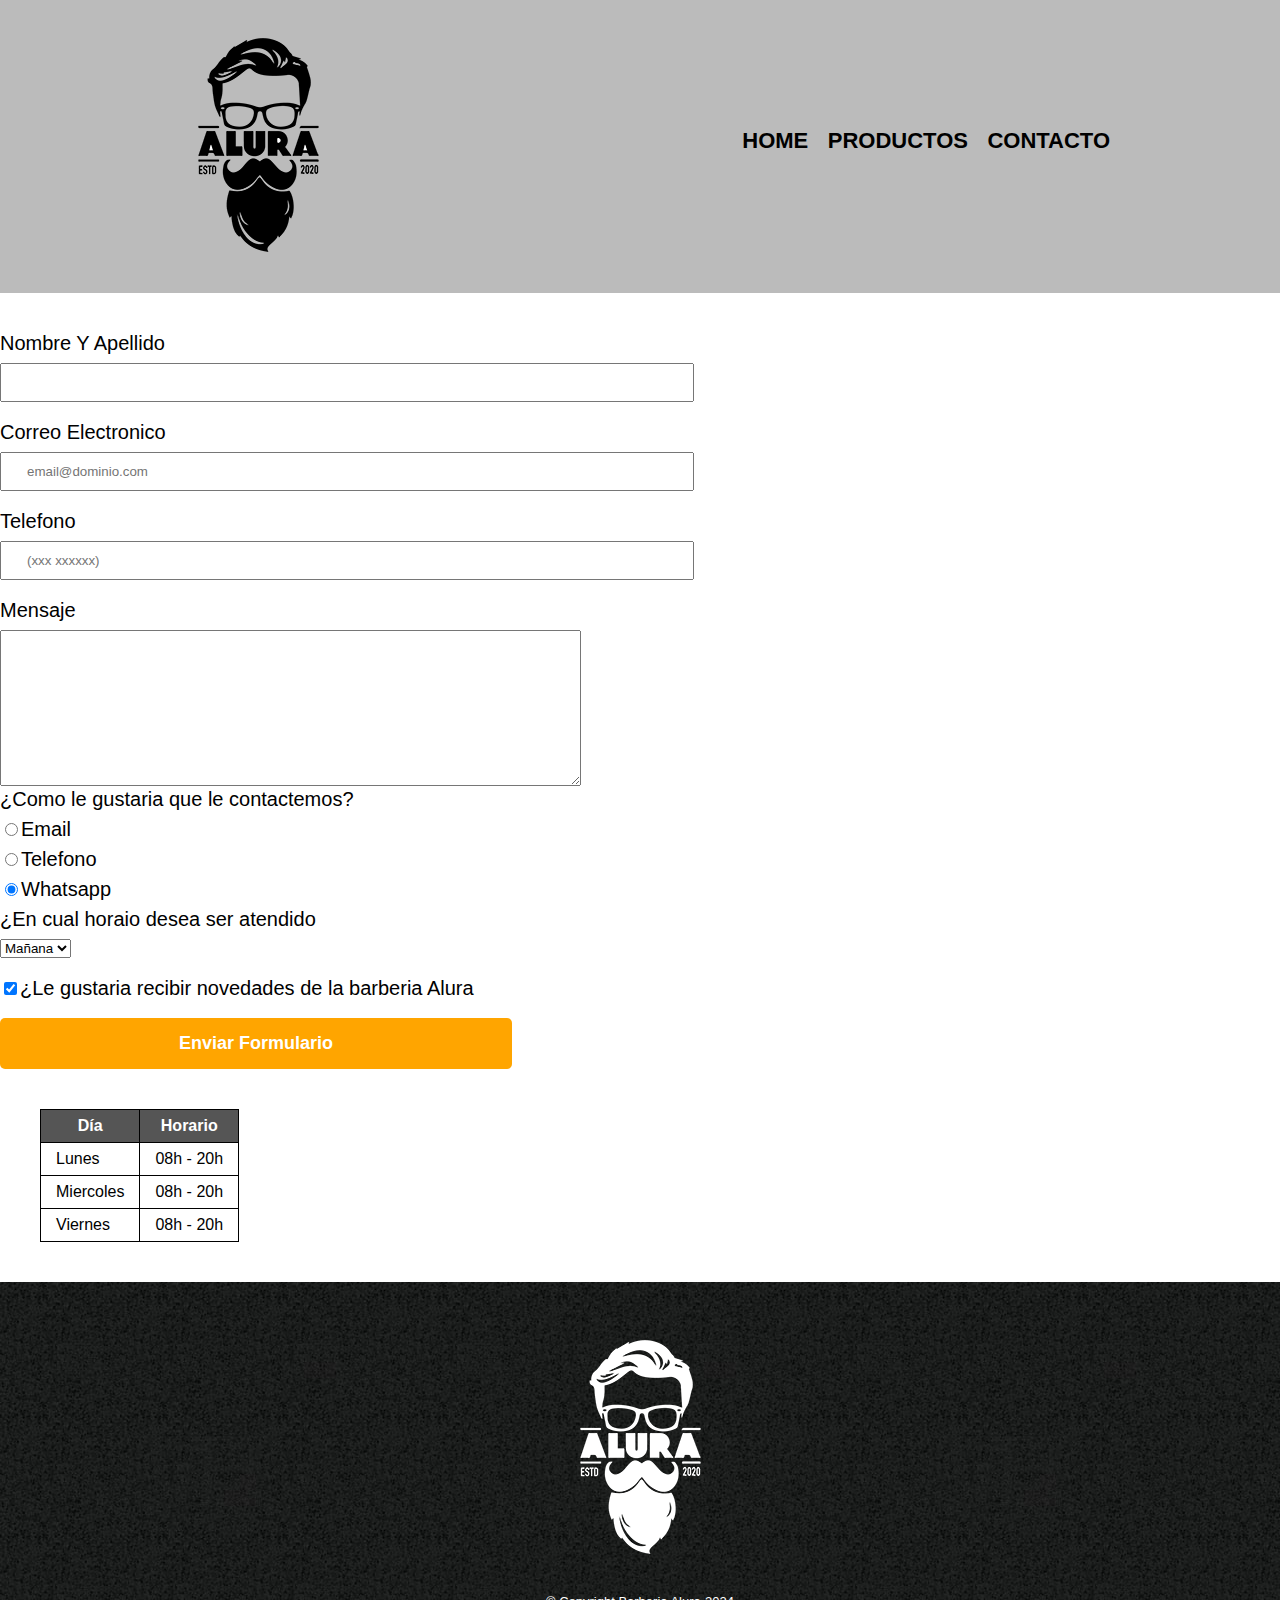
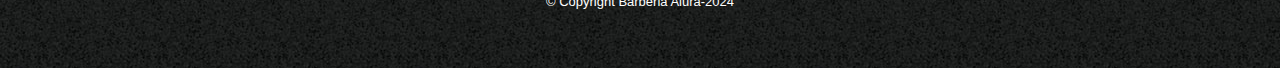
<file: contacto.html>
<!DOCTYPE html>
<html lang="es">

<head>
    <meta charset="UTF-8">
    <meta name="viewport" content="width=device-width, initial-scale=1.0">
    <title>Contacto - Barberia Alura</title>
    <link rel="stylesheet" href="reset.css">
    <link rel="stylesheet" href="style.css">
</head>

<body>
    <header>
        <div class="caja">
            <h1><img src="img/logo.png" alt="Logo de la barberia alura"></h1>
            <nav>
                <ul class="navegacion">
                    <li><a href="index.html">Home</a></li>
                    <li><a href="Productos.html">Productos</a></li>
                    <li><a href="contacto.html">Contacto</a></li>
                </ul>
            </nav>
        </div>
</header>
<main>
    <form >
        <label for="nombresApellido">Nombre Y Apellido</label>
        <input type="text" id="nombresApellido" class="input-padron" required>

        <label for="correoElectronico">Correo Electronico</label>
        <input type="email" id="correoElectronico" class="input-padron" required placeholder="email@dominio.com">

        <label for="telefono">Telefono</label>
        <input type="tel" id="telefono" class="input-padron" required placeholder="(xxx xxxxxx)"> 

        <label for="mensaje">Mensaje</label>
        <textarea id="mensaje" cols="70" rows="10"></textarea>
        
        <fieldset>
            <legend class="test" id="test">¿Como le gustaria que le contactemos?</legend>

            <label for="radio-email"> <input  type="radio" name="contacto" value="Email" id="radio-email">Email</label>
        
    
            <label for="radio-telefono"><input  type="radio" name="contacto" value="Telefono" id="radio-telefono">Telefono</label>
            
    
            <label for="radio-whatsapp"><input  type="radio" name="contacto" value="Whatsapp" id="radio-whatsapp" checked>Whatsapp</label>
            
        </fieldset>

        <fieldset>
            <legend>¿En cual horaio desea ser atendido</legend>
            <select name="" id="">
                <option value="">Mañana</option>
                <option value="">Tarde</option>
                <option value="">Noche</option>
            </select>
        </fieldset>
        

        <label class="checkbox"><input type="checkbox" checked>¿Le gustaria recibir novedades de la barberia Alura</label>

        <input type="submit" value="Enviar Formulario" class="enviar">
    </form>

    <table>
        <thead>
            <tr>
                <th>Día</th>
                <th>Horario</th>
                
            </tr>
        </thead>

        <tbody>
            <tr>
                <td>Lunes</td>
                <td>08h - 20h</td>
            </tr>
            <tr>
                <td>Miercoles</td>
                <td>08h - 20h</td>
            </tr>
            <tr>
                <td>Viernes</td>
                <td>08h - 20h</td>
            </tr>
        </tbody>
    
    </table>
</main>
<footer>
    <img src="img/logo-blanco.png" alt="Logo de la barberia alura">
    <p class="copyright">&copy Copyright Barberia Alura-2024</p>
</footer>
</body>
</html>
</file>
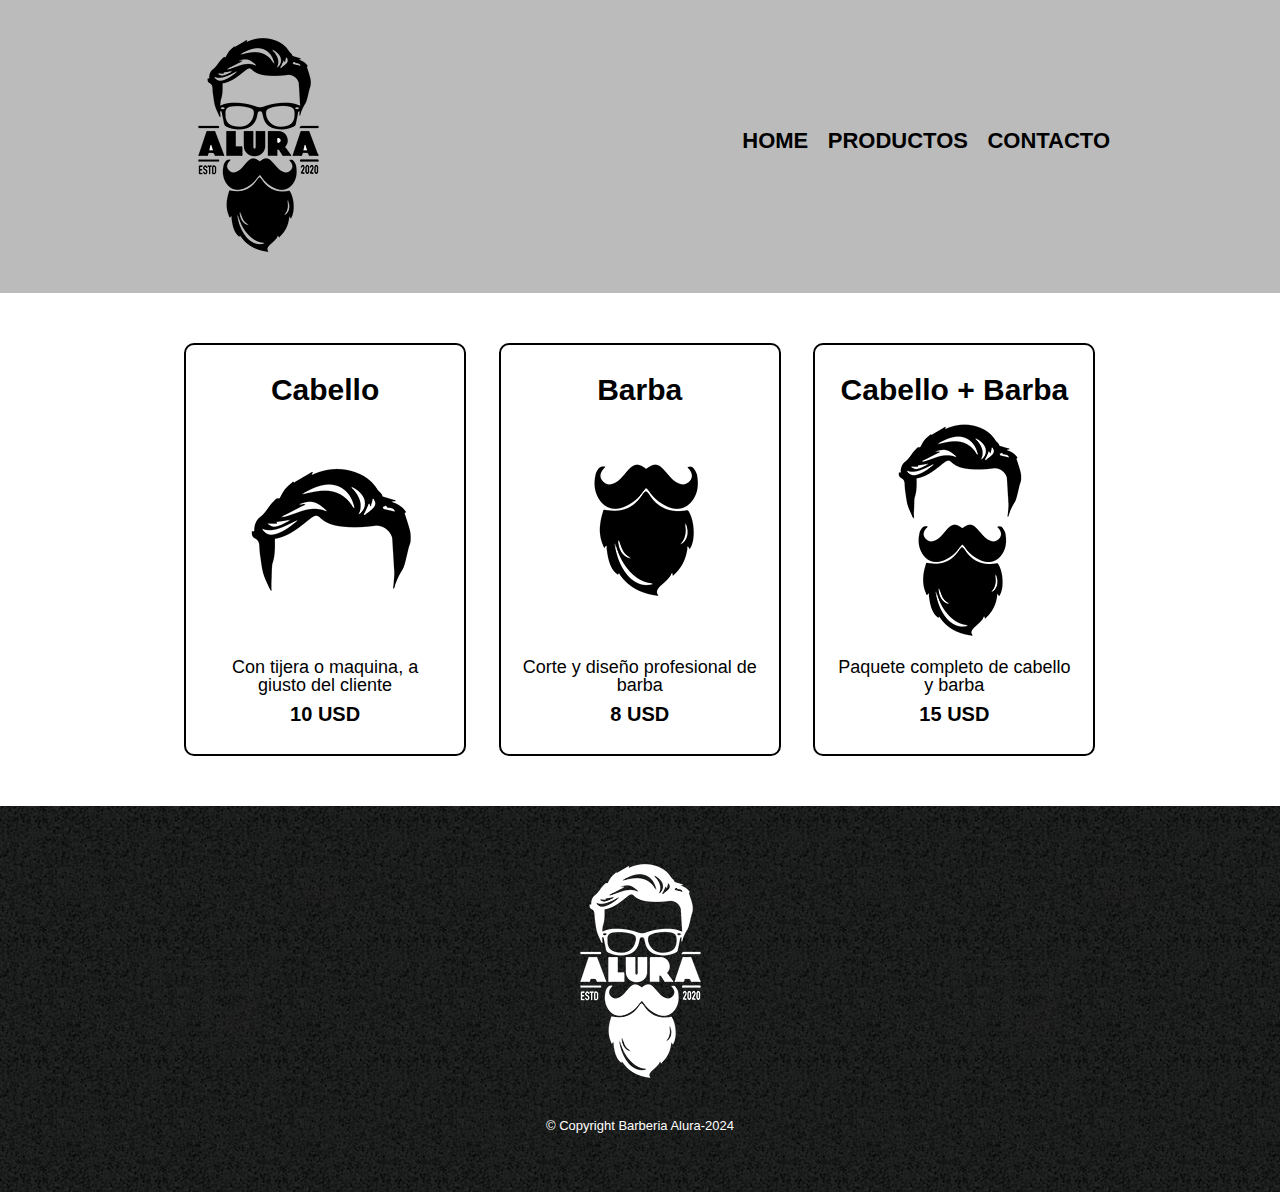
<file: Productos.html>
<!DOCTYPE html>
<html lang="es">

<head>
    <meta charset="UTF-8">
    <meta name="viewport" content="width=device-width, initial-scale=1.0">
    <title>Productos- Barberia Alura</title>
    <link rel="stylesheet" href="reset.css">
    <link rel="stylesheet" href="style.css">
</head>

<body>
    <header>
        <div class="caja">
            <h1><img src="img/logo.png" alt="Logo-Barba"></h1>
            <nav>
                <ul class="navegacion">
                    <li><a href="index.html">Home</a></li>
                    <li><a href="Productos.html">Productos</a></li>
                    <li><a href="contacto.html">Contacto</a></li>
                </ul>
            </nav>
        </div>
    </header>
    <main>
        <ul class="productos">
            <li>
                <h2>Cabello</h2>
                <img src="img/cabello.jpg" alt="">
                <p class="producto-descripcion">Con tijera o maquina, a giusto del cliente</p>
                <p class="producto-precio">10 USD</p>
            </li>
            <li>
                <h2>Barba</h2>
                <img src="img/barba.jpg" alt="">
                <p class="producto-descripcion">Corte y diseño profesional de barba</p>
                <p class="producto-precio">8 USD</p>
            </li>
            <li>
                <h2> Cabello + Barba</h2>
                <img src="img/cabello+barba.jpg" alt="">
                <p class="producto-descripcion">Paquete completo de cabello y barba</p>
                <p class="producto-precio">15 USD</p>
            </li>
        </ul>
    </main>
    <footer>
        <img src="img/logo-blanco.png" alt="">
        <p class="copyright">&copy Copyright Barberia Alura-2024</p>
    </footer>
</body>

</html>
</file>
<file: style.css>
body{
   font-family: 'Montserrat', sans-serif;
}

header {
    background-color: #BBBBBB;
    padding: 20px 0;
}

.caja{
    width: 940px;
    position: relative;
    margin: 0 auto;
}

nav{
    position: absolute;
    top:110px;
    right: 0;
}

nav li{
    display: inline;
    margin: 0 0 0 15px;
}

nav a{
    text-transform: uppercase;
    color: #000000;
    font-weight: bold;
    font-size: 22px;
    text-decoration: none;
}
nav a:hover{
    color:#c78c19;
    text-decoration: underline;
}
.productos{
    width: 940px;
    margin: 0 auto;
    padding: 50px;
}
.productos li{
    display: inline-block;
    text-align: center;
    width: 30%;
    vertical-align: top;

    margin: 0 1.5%;
    padding: 30px 20px;
    box-sizing: border-box; /*Para definir el limite */
    border:2px solid #000000;
    /*Con lo de arriba se resume esto de abajo*/
    /*border-color: #000000;
    border-width: 2px;
    border-style: solid;*/
    border-radius: 10px;
}
.productos li:hover{
    border-color: #c78c19;
}
.productos li:active{
    border-color: #088c09;
}
.productos h2{
    font-size: 30px;
    font-weight: bold;
}
.productos li:hover h2{
    font-size: 33px;
}
.producto-descripcion{
    font-size: 18px;
}
.producto-precio{
    font-size: 20px;
    font-weight: bold;
    margin-top: 10px;

}
footer{
    text-align: center;
    background:url(img/bg.jpg);
    padding: 40px;
}
.copyright{
    color: #FFFFFF;
    font-size: 13px;
    margin: 20px;
}

form{
    margin:40px  0;
}
form label,form legend{
    display: block;
    font-size: 20px;
    margin: 0 0 10px;
}
.input-padron{
    display: block;
    margin: 0 0 20px;
    padding: 10px 25px;
    width: 50%;
}
.checkbox{
    margin: 20px 0;
}

.enviar{
    width: 40%;
    padding: 15px 0;
    font-size: 18px;
    font-weight: bold;
    color:white;
    background:orange;
    border: none;
    border-radius: 5px;
    transition: 1s all;
    cursor: pointer;
}
.enviar:hover{
    background: darkorange;
    transform: scale(1.2);
}
table{
    margin: 40px 40px;

}
thead{
    background: #555555;
    color: white;
    font-weight: bold;

}
td,th{
    border: 1px solid black;
    padding: 8px 15px;
}
/*CSS para nuestro home*/
.banner{
    width: 100%;
}

.principal{
    padding: 3em 0;
    background:#FFFFFF;
    
    width: 940px ;
    margin: 0 auto;
}
.titulo-principal{
    text-align: center;
    font-size: 2em;
    margin: 0 0 1em;
    clear: left;
}

.principal p{
    margin: 0 0 1em;

}
.principal strong{
    font-weight: bold;
}
.principal em{
    font-style: italic;
}
.utensilios{
    width: 120px;
    float: left;
    margin: 0 20px 20px 0;
}
.mapa{
    padding: 3em 0;
    background:linear-gradient(#fefefe,#888888);
}
.mapa p{
    margin: 0 0 2em;
    text-align: center;
}
.mapa-contenido{
    width: 940px;
    margin: 0 auto;
}
.diferenciales{
    padding: 3em 0;
    background: #888888;
}
.contenido-diferenciales{
    width: 640PX;
    margin: 0 auto;
}
.lista-diferenciales{
    width: 40%;
    display: inline-block;
    vertical-align: top;

}
.items{
    line-height: 1.5;
}
.items::before{
    content: "\2605";
}
.items:first-child{
    font-weight: bold;
}

.imagen-diferenciales{
    width: 60%;
    transition: 400ms;
    box-shadow: 10px 10px 30px  15px black;
}
.imagen-diferenciales:hover{
    opacity: 30%;

}
.video{
    width: 560px;
    margin: 1em auto;
}
@media screen and (max-width:480px){
    h1{
        text-align: center;
    }
    nav{
        position: static;
    }
    .caja, .principal, .mapa-contenido, .contenido-diferenciales, .video {
        width: auto;
    }
    .lista-diferenciales, .imagen-diferenciales{
        width: 100%;
    }
}
</file>
